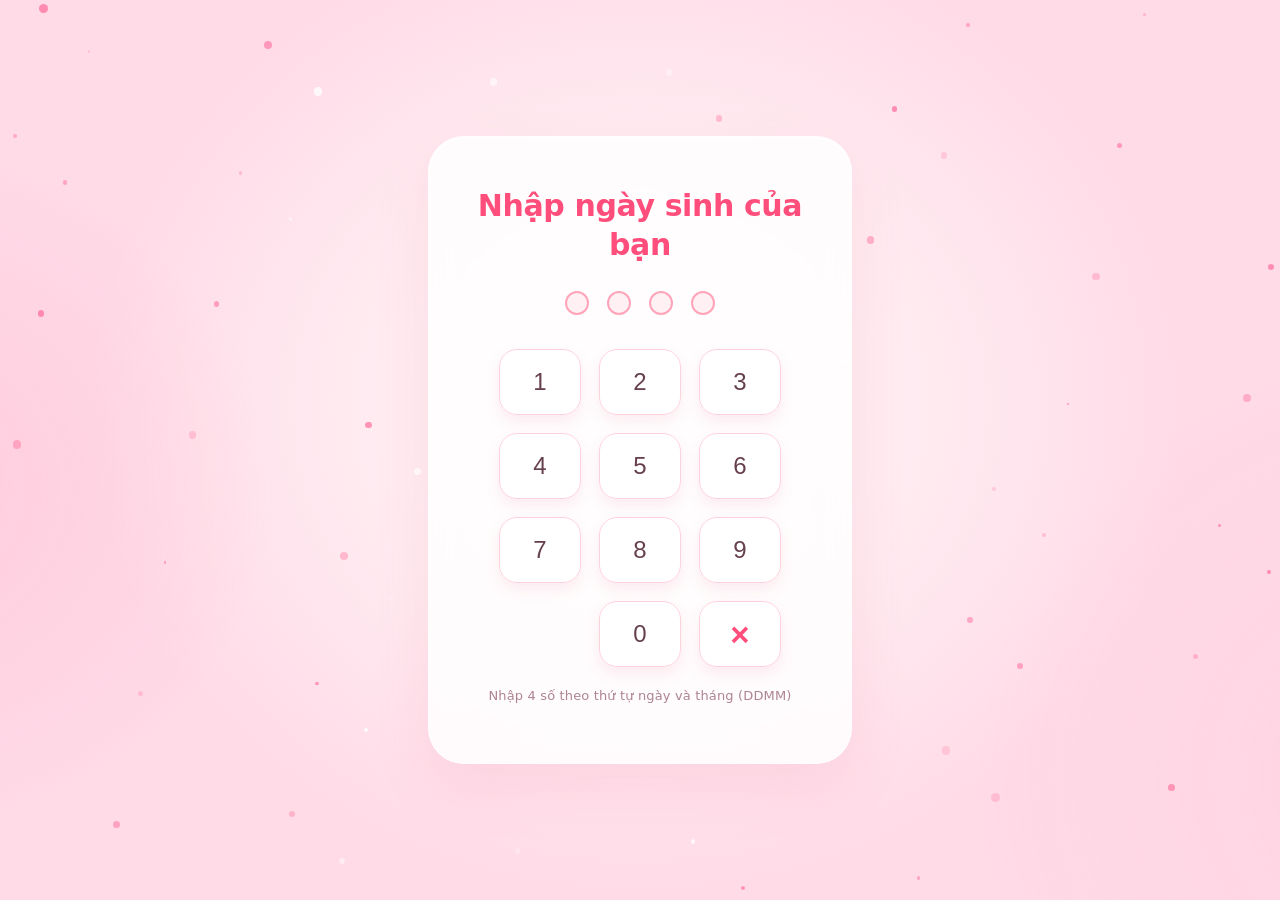
<file: Tiny_20-10_SUA_LOI_MOBILE/index.html>
<!DOCTYPE html>
<html lang="vi">
<head>
  <meta charset="utf-8" />
  <meta name="viewport" content="width=device-width, initial-scale=1" />
  <meta name="theme-color" content="#ffdde7" />
  <title>Nhập ngày sinh của bạn - Tiny 20/10</title>
  <style>
    :root { color-scheme: light; --pink: #ff4e7b; --soft-pink: #ffc7d7; --ink: #673b4c; }
    *, *::before, *::after { box-sizing: border-box; }
    html, body { height: 100%; min-height: 100%; margin: 0; }
    body {
      font-family: "Trebuchet MS", "Segoe UI", system-ui, sans-serif;
      background: radial-gradient(ellipse 43% 55% at 50% 45%, #fff4f7 0%, #ffeaf0 56%, #ffdae7 100%);
      display: grid; place-items: center; padding: 24px 14px;
      overflow: hidden; color: var(--ink);
      -webkit-tap-highlight-color: transparent;
    }
    .pink-glow { position: fixed; inset: -22%; pointer-events: none; z-index: 0;
      background: radial-gradient(ellipse 28% 32% at 7% 53%, #ffa1bf45, transparent 83%),
                  radial-gradient(ellipse 30% 38% at 94% 75%, #ffb2c929, transparent 86%);
    }
    .sprinkles { position: fixed; inset: 0; overflow: hidden; pointer-events: none; z-index: 0; }
    .sprinkle { position: absolute; left: var(--x); top: var(--y); width: var(--s); height: var(--s);
      border-radius: 50%; background: var(--c); opacity: var(--o);
      animation: floaty var(--t) ease-in-out infinite alternate; animation-delay: var(--d);
    }
    @keyframes floaty { from { transform: translate3d(0,5px,0); opacity: .18; } to { transform: translate3d(7px,-12px,0); opacity: var(--o); } }
    .gate {
      width: min(424px, 100%); padding: 49px 39px 37px;
      border-radius: 36px; position: relative; z-index: 1; text-align: center;
      background: rgba(255,255,255,.85); border: 1px solid #ffffffcf;
      box-shadow: 0 24px 55px rgba(232,98,139,.12), 0 2px 2px #ffffff8a inset;
      backdrop-filter: blur(14px);
      transition: opacity .45s, transform .45s;
    }
    h1 { margin: 0; font-size: clamp(23px,4.1vw,30px); line-height: 1.3; letter-spacing: -.4px;
      font-weight: 800; color: var(--pink);
    }
    .dots { display: flex; justify-content: center; align-items: center; gap: 18px; margin: 27px 0 34px; }
    .dot { width: 24px; height: 24px; border: 2px solid #ffa4b9; border-radius: 50%; background: #fff0f4;
      transition: background .15s, box-shadow .15s, transform .15s;
    }
    .dot.filled { background: #ff7799; border-color: #ff7799; box-shadow: 0 0 0 4px #ffe0e9; transform: scale(1.05); }
    .pad { display: grid; grid-template-columns: repeat(3, minmax(0, 82px)); justify-content: center;
      gap: 18px; }
    .key { height: 66px; background: rgba(255,255,255,.88); border: 1px solid #ffd1dc;
      border-radius: 18px; color: #67404e; font: 500 24px/1 "Segoe UI", sans-serif;
      cursor: pointer; box-shadow: 0 7px 14px #e5799520;
      transition: transform .12s ease, box-shadow .16s ease, border-color .12s, background .12s;
    }
    .key:hover { background: #fff3f7; border-color: #ff9cba; box-shadow: 0 7px 16px #f58ca02b; }
    .key:active { transform: scale(.94); background: #ffe4eb; }
    .key:focus-visible { outline: 3px solid #ff7fa0; outline-offset: 4px; }
    .key.delete { color: var(--pink); font-size: 33px; font-weight: 800; }
    .key.empty { visibility: hidden; pointer-events: none; }
    .hint { margin: 21px 0 0; font-size: 13px; color: #ae8490; letter-spacing: .15px; }
    .feedback { height: 20px; margin: 10px 0 -7px; color: #e33d6e; font-size: 13px;
      font-weight: 600; }
    .gate.shake { animation: shake .34s ease-in-out; }
    @keyframes shake { 0%,100% { transform: translateX(0) } 20%,60% { transform: translateX(-7px) } 40%,80% { transform: translateX(7px) } }
    .gate.unlocked { opacity: 0; transform: translateY(-12px) scale(1.025); pointer-events: none; }


    /* Petals cover the whole viewport, NEVER the small passcode panel. */
    .effect-layer {
      position: fixed; inset: 0; width: 100vw; height: 100dvh;
      z-index: 10; pointer-events: none; overflow: hidden;
      contain: layout style paint;
    }
    .petal-heart, .petal-fall {
      position: absolute; pointer-events: none; will-change: transform, opacity;
      width: var(--w); height: var(--h); opacity: 0;
      transform-origin: center;
      background: radial-gradient(circle at 29% 27%, rgba(255,255,255,.86) 0%, transparent 36%),
                  linear-gradient(145deg, #ffe6ed 0%, #ffafc7 38%, #ff75a0 93%);
      border-radius: 75% 14% 75% 23% / 76% 18% 73% 25%;
      box-shadow: 0 2px 7px rgba(255, 104, 150, .24);
    }
    .petal-heart.show {
      animation: petalHeartAppear .67s cubic-bezier(.15,.7,.26,1.08) both;
      animation-delay: var(--delay, 0s);
    }
    .petal-fall.show {
      animation: petalFall var(--dur,1.9s) cubic-bezier(.32,.17,.64,.82) both;
      animation-delay: var(--delay, 0s);
    }
    .gate.unlocking { box-shadow: 0 24px 55px rgba(232,98,139,.14),
      0 0 0 2px rgba(255,155,188,.28), 0 0 34px rgba(255, 124, 165, .18),
      0 2px 2px #ffffff8a inset;
    }
    @keyframes petalHeartAppear {
      0% { opacity: 0; transform: translate(-50%,-50%) translate(var(--from-x), var(--from-y)) rotate(var(--start-rot)) scale(.26); }
      13% { opacity: .95; }
      74% { opacity: 1; transform: translate(-50%,-50%) rotate(var(--end-rot)) scale(1.13); }
      100% { opacity: .98; transform: translate(-50%,-50%) rotate(var(--end-rot)) scale(1); }
    }
    @keyframes petalFall {
      0% { opacity: 0; transform: translate3d(0,-28px,0) rotate(0deg) scale(var(--sc)); }
      12% { opacity: .93; }
      42% { transform: translate3d(calc(var(--drift) * -.33), 44vh,0) rotate(calc(var(--rot) * .4)) scale(var(--sc)); }
      100% { opacity: .82; transform: translate3d(var(--drift), calc(100dvh + 85px),0) rotate(var(--rot)) scale(var(--sc)); }
    }

    @media (max-width: 480px) {
      body { padding: 15px; }
      .gate { padding: 37px 21px 25px; border-radius: 30px; }
      .dots { margin: 25px 0 29px; }
      .pad { grid-template-columns: repeat(3, minmax(0, 78px)); gap: 14px; }
      .key { height: 60px; }
      .hint { margin-top: 17px; }
    }
    @media (max-height: 695px) {
      body { overflow: auto; place-items: start center; }
      .gate { margin: 10px 0 70px; padding-top: 27px; padding-bottom: 23px; }
      .dots { margin: 17px 0 22px; }
      .pad { gap: 10px; }
      .key { height: 51px; }
      .hint { margin-top: 12px; }
    }
    @media (prefers-reduced-motion: reduce) { *,*::before,*::after { animation: none !important; transition: none !important; } }

    /* A short landscape viewport needs a compact two-column keypad. */
    @media (orientation:landscape) and (max-height:600px) and (pointer:coarse) {
      html,body{height:100dvh;min-height:0}
      body{padding:8px max(12px,env(safe-area-inset-left));overflow:hidden;place-items:center}
      .gate{width:min(580px,94vw);max-height:calc(100dvh - 16px);margin:0;padding:14px 18px;border-radius:24px;display:grid;grid-template-columns:minmax(0,1fr) minmax(180px,240px);grid-template-rows:auto auto auto auto;column-gap:22px;row-gap:6px;align-items:center}
      h1{grid-column:1;grid-row:1;font-size:clamp(17px,5.8dvh,24px);line-height:1.25}
      .dots{grid-column:1;grid-row:2;margin:8px 0;gap:13px}
      .dot{width:17px;height:17px}
      .pad{grid-column:2;grid-row:1 / 5;grid-template-columns:repeat(3,minmax(0,1fr));gap:7px}
      .key{height:clamp(30px,11dvh,47px);border-radius:12px;font-size:21px}
      .key.delete{font-size:27px}
      .hint{grid-column:1;grid-row:3;margin:0;font-size:11px;line-height:1.4}
      .feedback{grid-column:1;grid-row:4;height:auto;min-height:28px;margin:0;font-size:11px;line-height:1.3}
    }

  </style>
<link rel="stylesheet" href="assets/landscape-guard.css">
</head>
<body>

<div id="tiny-landscape-guard" tabindex="-1" role="dialog" aria-modal="true" aria-labelledby="tiny-rotate-title" aria-describedby="tiny-rotate-description" aria-hidden="true">
<svg viewBox="0 0 120 120" fill="none" aria-hidden="true"><rect x="35" y="23" width="50" height="76" rx="10" transform="rotate(-25 60 60)" fill="#fff8fc" stroke="#bd7395" stroke-width="4"/><path d="M52 83h16" transform="rotate(-25 60 60)" stroke="#bd7395" stroke-width="4" stroke-linecap="round"/><path d="M84 12c18 8 27 24 24 43m-10-9 10 10 8-12M36 108C18 100 9 84 12 65m10 9L12 64 4 76" stroke="#d58bab" stroke-width="4" stroke-linecap="round" stroke-linejoin="round"/></svg>
<strong id="tiny-rotate-title">Xoay Ngang Màn Hình</strong>
<p id="tiny-rotate-description">Bạn xoay ngang điện thoại để xem nhé 💗<br>Nếu màn hình chưa xoay, hãy tắt khóa xoay màn hình.</p>
</div>
<script src="assets/landscape-guard.js"></script>

  <audio id="gate-soundtrack" preload="auto" loop playsinline src="assets/nhac-nen.mp3"></audio>
  <iframe id="tiny-story" title="Lời chúc của Tiny" allow="autoplay; fullscreen" style="display:none;position:fixed;inset:0;width:100%;height:100%;border:0;z-index:10000;background:#fff"></iframe>
  <div class="pink-glow" aria-hidden="true"></div>
  <div class="sprinkles" id="sprinkles" aria-hidden="true"></div>
  <main class="gate" id="gate" aria-label="Mở khóa lời chúc của Tiny">
    <h1>Nhập ngày sinh của bạn</h1>
    <div class="dots" id="dots" aria-label="Đã nhập 0 trên 4 chữ số">
      <span class="dot"></span><span class="dot"></span><span class="dot"></span><span class="dot"></span>
    </div>
    <div class="pad" aria-label="Bàn phím nhập mã">
      <button class="key" type="button" data-digit="1">1</button>
      <button class="key" type="button" data-digit="2">2</button>
      <button class="key" type="button" data-digit="3">3</button>
      <button class="key" type="button" data-digit="4">4</button>
      <button class="key" type="button" data-digit="5">5</button>
      <button class="key" type="button" data-digit="6">6</button>
      <button class="key" type="button" data-digit="7">7</button>
      <button class="key" type="button" data-digit="8">8</button>
      <button class="key" type="button" data-digit="9">9</button>
      <span class="key empty" aria-hidden="true"></span>
      <button class="key" type="button" data-digit="0">0</button>
      <button class="key delete" type="button" data-delete="true" aria-label="Xóa số cuối">×</button>
    </div>
    <p class="hint">Nhập 4 số theo thứ tự ngày và tháng (DDMM)</p>
    <div class="feedback" id="feedback" role="status" aria-live="polite"></div>
  </main>
  <div class="effect-layer" id="effect-layer" aria-hidden="true"></div>
  <script src="cau-hinh.js"></script>
  <script>
    (() => {
      'use strict';
      // Mat ma hien tai la 2312 (23/12); de doi ma, sua file cau-hinh.js.
      const correct = /^\d{4}$/.test(window.TINY_NGAY_SINH || '') ? window.TINY_NGAY_SINH : '2312';
      const gate = document.getElementById('gate');
      const dots = Array.from(document.querySelectorAll('.dot'));
      const dotsContainer = document.getElementById('dots');
      const feedback = document.getElementById('feedback');
      const effectLayer = document.getElementById('effect-layer');
      window.tinySharedSoundtrack = document.getElementById('gate-soundtrack');
      window.tinySharedSoundtrack.volume = 0.84;
      let typed = '';
      let busy = false;
      let finished = false;



      function createHeartPetalEffect() {
        gate.classList.add('unlocking');
        effectLayer.replaceChildren();
        const vw = window.innerWidth;
        const vh = window.innerHeight;
        const cx = vw / 2;
        // Use one uniform scale so the heart cannot stretch on wide phones.
        const heartScale = Math.max(1, Math.min(19, (vw - 46) / 32, (vh - 44) / 30));
        const cy = vh / 2 - 2.5 * heartScale;
        // Parametric heart outline. Keep it inside a phone, but fill the central
        // screen on desktop. The panel remains visible underneath the petals.
        const sx = heartScale;
        const sy = heartScale;
        const petalScale = Math.min(1, Math.max(.5, heartScale / 14));
        const frag = document.createDocumentFragment();
        function addHeartPetal(t, ring, index, delay) {
          const px = 16 * Math.pow(Math.sin(t), 3);
          const py = 13 * Math.cos(t) - 5 * Math.cos(2*t) - 2 * Math.cos(3*t) - Math.cos(4*t);
          const x = cx + px * sx * ring;
          const y = cy - py * sy * ring;
          const el = document.createElement('i');
          el.className = 'petal-heart';
          el.style.left = x.toFixed(1) + 'px';
          el.style.top = y.toFixed(1) + 'px';
          el.style.setProperty('--w', ((13 + index % 5 * 1.8) * petalScale).toFixed(1) + 'px');
          el.style.setProperty('--h', ((9 + index % 4 * 1.6) * petalScale).toFixed(1) + 'px');
          el.style.setProperty('--from-x', (cx - x).toFixed(1) + 'px');
          el.style.setProperty('--from-y', (cy - y).toFixed(1) + 'px');
          el.style.setProperty('--start-rot', ((index * 37) % 360 - 180) + 'deg');
          el.style.setProperty('--end-rot', ((index * 61) % 180 - 90) + 'deg');
          el.style.setProperty('--delay', delay.toFixed(3) + 's');
          frag.appendChild(el);
        }
        // Two staggered lines of pink petals, NOT a solid heart shape.
        const outer = 76;
        for (let i = 0; i < outer; i++) {
          addHeartPetal((Math.PI * 2 * i) / outer, 1, i, i * .013);
        }
        const inner = 44;
        for (let i = 0; i < inner; i++) {
          addHeartPetal((Math.PI * 2 * (i + .5)) / inner, .932, i + outer, .36 + i * .016);
        }
        // Falling petals are distributed in VIEWPORT coordinates, not relative
        // to the code panel. All screen regions receive falling petals.
        const falls = 90;
        for (let i = 0; i < falls; i++) {
          const el = document.createElement('i');
          el.className = 'petal-fall';
          const spreadX = 2 + ((i * 37 + 19) % 96);
          el.style.left = spreadX + 'vw';
          el.style.top = '-24px';
          el.style.setProperty('--w', (10 + (i * 11 % 9)) + 'px');
          el.style.setProperty('--h', (7 + (i * 7 % 8)) + 'px');
          el.style.setProperty('--drift', (-105 + (i * 43 % 211)) + 'px');
          el.style.setProperty('--rot', ((i * 79 % 560) - 280) + 'deg');
          el.style.setProperty('--sc', (.72 + (i * 13 % 45) / 100).toFixed(2));
          el.style.setProperty('--dur', (1.62 + (i * 17 % 55) / 100).toFixed(2) + 's');
          el.style.setProperty('--delay', ((i * 11 % 65) / 100).toFixed(2) + 's');
          frag.appendChild(el);
        }
        effectLayer.appendChild(frag);
        // Start animations together in the next frame, preserving stagger.
        requestAnimationFrame(() => {
          effectLayer.querySelectorAll('.petal-heart, .petal-fall')
            .forEach(el => el.classList.add('show'));
        });
      }

      const render = () => {
        dots.forEach((dot, i) => dot.classList.toggle('filled', i < typed.length));
        dotsContainer.setAttribute('aria-label', 'Đã nhập ' + typed.length + ' trên 4 chữ số');
      };
      function addDigit(d) {
        if (busy || finished || typed.length >= 4) return;
        typed += d;
        feedback.textContent = '';
        render();
        if (typed.length === 4) {
          busy = true;
          if (typed === correct) {
            finished = true;
            feedback.textContent = 'Đúng rồi! Mở lời chúc nhé 💗';
            window.tinySharedSoundtrack.play().catch(() => {
              feedback.textContent = 'Chạm màn hình để bật nhạc 💗';
            });
            createHeartPetalEffect();
            window.setTimeout(() => {
              const frame = document.getElementById('tiny-story');
              frame.src = 'tiny.html';
              frame.style.display = 'block';
              frame.addEventListener('load', () => frame.contentWindow.focus(), {once:true});
              gate.hidden = true;
              effectLayer.replaceChildren();
            }, 2450);
          } else {
            feedback.textContent = 'Chưa đúng rồi, thử lại nhé 💗';
            gate.classList.remove('shake');
            void gate.offsetWidth;
            gate.classList.add('shake');
            window.setTimeout(() => {
              typed = '';
              busy = false;
              render();
            }, 790);
          }
        }
      }
      function erase() {
        if (busy || finished) return;
        typed = typed.slice(0,-1);
        feedback.textContent = '';
        render();
      }
      document.querySelectorAll('[data-digit]').forEach(el => {
        el.addEventListener('click', () => addDigit(el.dataset.digit));
      });
      document.querySelector('[data-delete]').addEventListener('click', erase);
      document.addEventListener('keydown', e => {
        if (e.altKey || e.ctrlKey || e.metaKey) return;
        if (/^[0-9]$/.test(e.key)) addDigit(e.key);
        else if (e.key === 'Backspace' || e.key === 'Delete') { e.preventDefault(); erase(); }
      });
      // Tao hat hong nhe, khong can them thu vien hay ket noi mang.
      const sprinkleRoot = document.getElementById('sprinkles');
      for (let i=0; i<65; i++) {
        let seed = (i * 1033 + 17) % 8191;
        const rand = t => ((seed * (t*149 + 71) + t * 683) % 8191) / 8191;
        const span = document.createElement('i');
        span.className = 'sprinkle';
        span.style.setProperty('--x', (rand(1)*100).toFixed(2)+'%');
        span.style.setProperty('--y', (rand(2)*100).toFixed(2)+'%');
        span.style.setProperty('--s', (2+rand(3)*7).toFixed(1)+'px');
        span.style.setProperty('--c', i%4 === 0 ? '#ffffff' : '#ff80a8');
        span.style.setProperty('--o', (.26+rand(4)*.65).toFixed(2));
        span.style.setProperty('--t', (3+rand(5)*5).toFixed(1)+'s');
        span.style.setProperty('--d', (-rand(6)*6).toFixed(1)+'s');
        sprinkleRoot.appendChild(span);
      }
    })();
  </script>
  <noscript>Trang cần bật JavaScript để nhập mã mở khóa.</noscript>
</body>
</html>
</file>
<file: Tiny_20-10_SUA_LOI_MOBILE/assets/landscape-guard.css>
#tiny-landscape-guard{display:none;position:fixed;inset:0;z-index:2147483647;box-sizing:border-box;align-items:center;justify-content:center;flex-direction:column;gap:24px;padding:28px;text-align:center;background:radial-gradient(ellipse at 50% 35%,#fff5f8,#ffdae7 65%,#ffc7dc);color:#8d4966;font-family:system-ui,-apple-system,sans-serif;touch-action:none;overscroll-behavior:none}
#tiny-landscape-guard svg{width:110px;height:110px;flex:none;filter:drop-shadow(0 8px 14px #bd73952b)}
#tiny-landscape-guard strong{font-size:clamp(23px,6vw,32px);font-weight:700;line-height:1.3}
#tiny-landscape-guard p{font-size:15px;line-height:1.7;max-width:300px;margin:0;color:#a36f84}
@media (orientation:portrait) and (max-width:1024px) and (hover:none) and (pointer:coarse){#tiny-landscape-guard{display:flex}}
</file>
